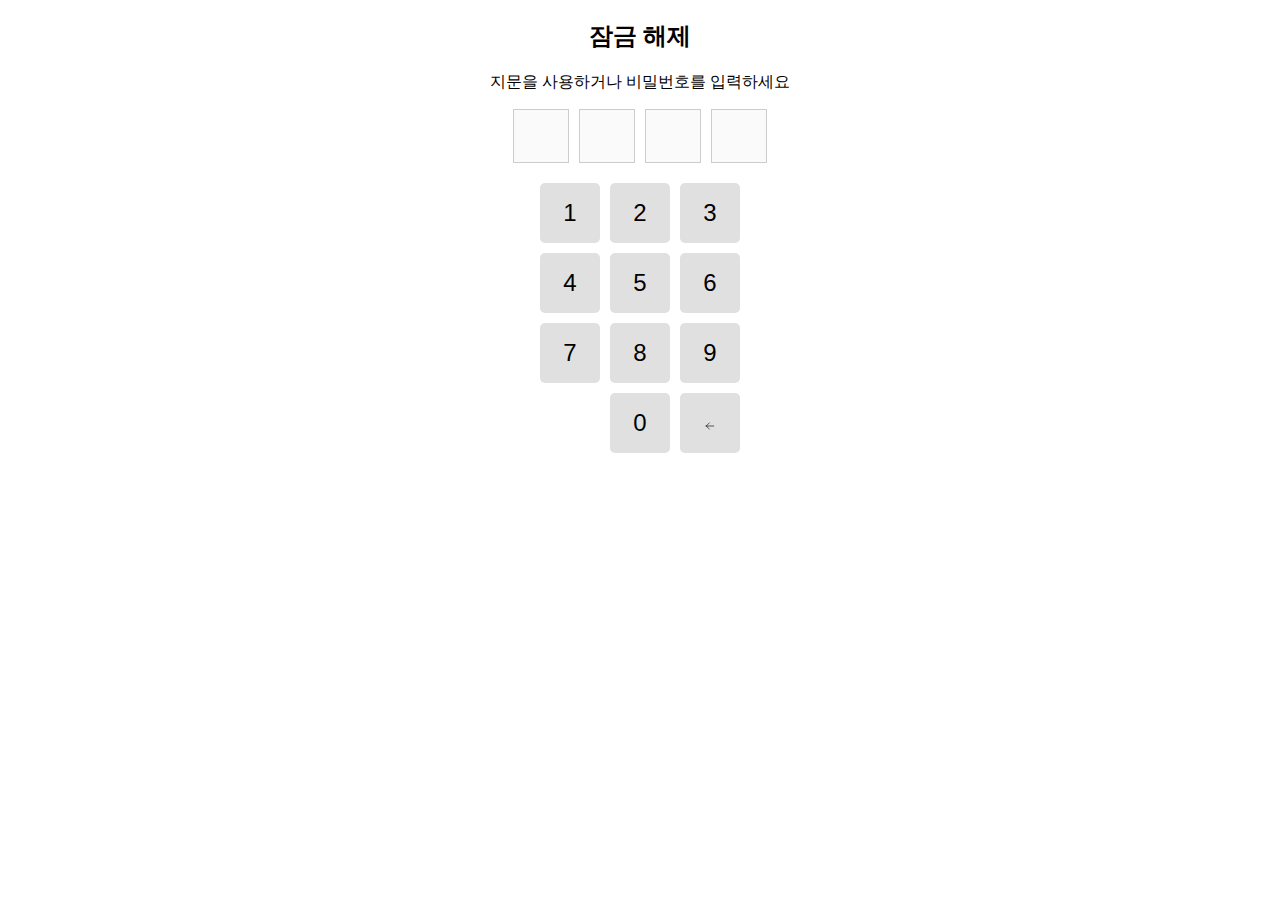
<file: kakao_clone/html/lock.html>
<!DOCTYPE html>
<html lang="ko">

<head>
    <meta charset="UTF-8">
    <meta name="viewport" content="width=device-width, initial-scale=1.0">
    <title>잠금 해제</title>
    <link rel="stylesheet" href="../css/lockStyle.css">
</head>

<body>
    <!-- 카카오톡 잠금 화면 -->
    <div class="lockscreen">
        <!-- 카카오톡 로고 -->
        <h2>잠금 해제</h2>
        <p>지문을 사용하거나 비밀번호를 입력하세요</p>
        <!-- 잠금 폼 -->
        <form action="/look" method="post">
            <div class="password-container">
                <!-- 비밀번호 입력창-->
                <input type="password" maxlength="1" disabled>
                <input type="password" maxlength="1" disabled>
                <input type="password" maxlength="1" disabled>
                <input type="password" maxlength="1" disabled>
            </div>
             <!-- 숫자키패드 -->
             <div class="key-pad">
                <div class="number-pad">
                    <button type="button" class="number">1</button>
                    <button type="button" class="number">2</button>
                    <button type="button" class="number">3</button>
                    <button type="button" class="number">4</button>
                    <button type="button" class="number">5</button>
                    <button type="button" class="number">6</button>
                    <button type="button" class="number">7</button>
                    <button type="button" class="number">8</button>
                    <button type="button" class="number">9</button>
                    <button type="button" class="number" style="visibility: hidden;"></button> <!-- 빈 공간 -->
                    <button type="button" class="number">0</button>
                    <button type="button" class="clear">
                        <svg xmlns="http://www.w3.org/2000/svg" fill="none" viewBox="0 0 24 24"
                             stroke-width="1.5" stroke="currentColor" class="size-6" width="10" height="10">
                            <path stroke-linecap="round" stroke-linejoin="round"
                                  d="M10.5 19.5 3 12m0 0 7.5-7.5M3 12h18" />
                        </svg>
                    </button>
                </div>
            </div>
        </form>
    </div>

</body>

</html>
</file>
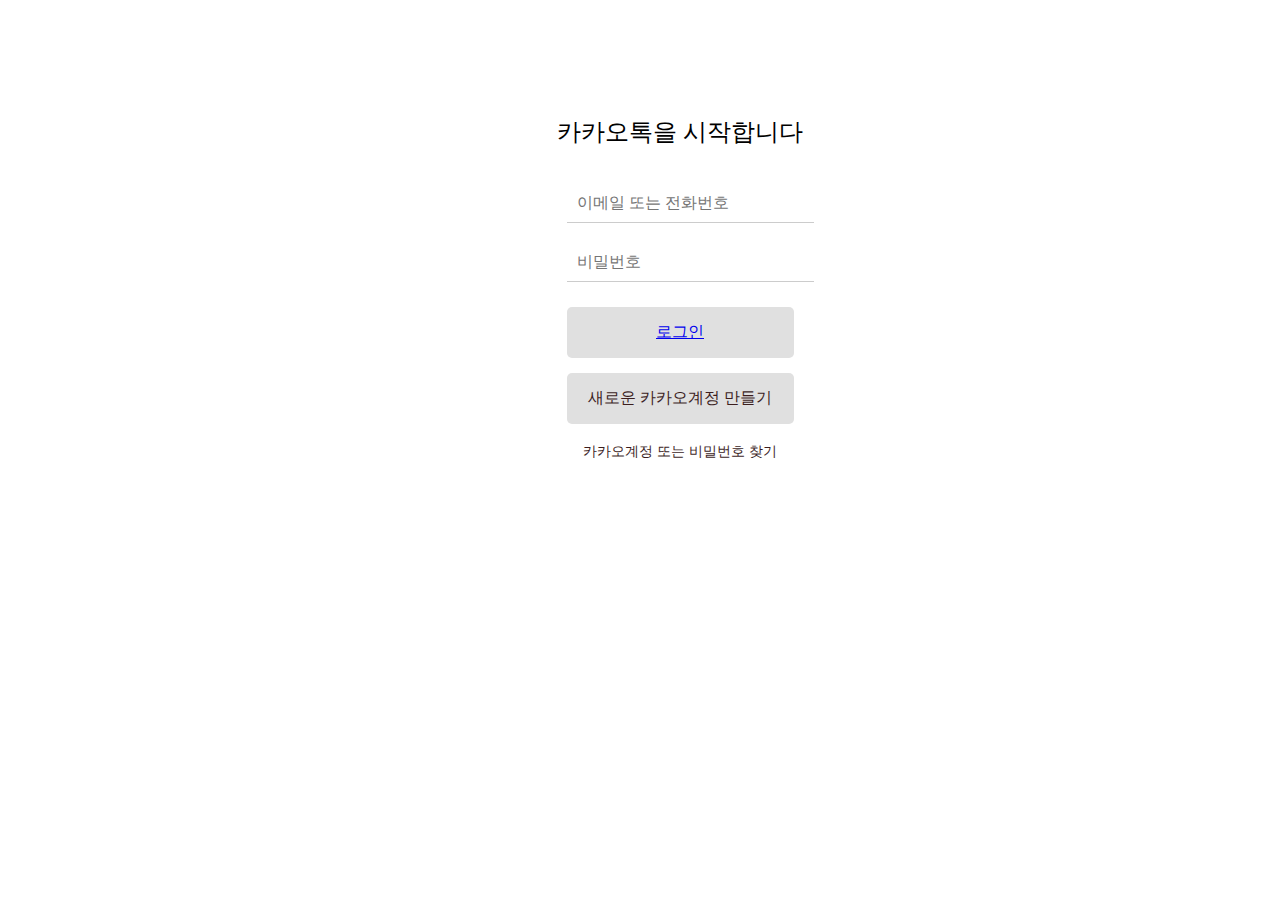
<file: kakao_clone/html/login.html>
<!DOCTYPE html>
<html lang="ko">

<head>
    <meta charset="UTF-8">
    <meta name="viewport" content="width=device-width, initial-scale=1.0">
    <title>카카오톡 로그인</title>
    <link rel="stylesheet" href="../css/resetStyle.css">
    <link rel="stylesheet" href="../css/style.css">
    <link rel="stylesheet" href="../css/loginStyle.css">
</head>

<body>
    <div class="container">
        <div class="logo">
            <h2>카카오톡을 시작합니다</h2>
        </div>
        <form action="#" method="post" class="login-form">
            <div class="input-group">
                <input type="text" id="emailOrPhone" name="emailOrPhone" required placeholder="이메일 또는 전화번호">
            </div>
            <div class="input-group">
                <input type="password" id="password" name="password" required placeholder="비밀번호">
            </div>
            <div class="button-group">
                <button type="submit" class="login-btn"><a href="friends.html">로그인</a></button>
            </div><!--나중에 수정해야함-->
            <div class="button-group">
                <button type="button" class="signup-btn">새로운 카카오계정 만들기</button>
            </div>
        </form>
        <div class="additional-links">
            <a href="#">카카오계정 또는 비밀번호 찾기</a>
        </div>
    </div>
</body>

</html>
</file>
<file: kakao_clone/css/lockStyle.css>
/* 카카오톡 잠금 화면 스타일 */
.lockscreen {
  text-align: center;
}

/* 비밀번호 입력창 */
.password-container {
  display: flex;
  justify-content: center; /*가로축 기준 정렬*/
  margin-bottom: 20px;
}

.password-container input {
  width: 50px;
  height: 50px;
  font-size: 24px;
  text-align: center;
  border: 1px solid #ccc;
  margin: 0 5px;
}

/* 숫자키패드 */
.key-pad {
  display: flex;
  flex-direction: column;
  align-items: center;
}

.number-pad {
  display: grid;
  grid-template-columns: repeat(3, 1fr);
  gap: 10px;
}

/* 버튼 */
.number,
.clear {
  width: 60px;
  height: 60px;
  font-size: 24px;
  cursor: pointer;
  background-color: #e0e0e0;
  border: none;
  border-radius: 5px;
  transition: background-color 0.3s;
}

.number:hover,
.clear:hover {
  background-color: yellow;
}
</file>
<file: kakao_clone/css/style.css>
/* Header */
.header {
  position: fixed;
  height: 70px;
  top: 0;
  left: 0;
  right: 0;
  padding: 10px;
  display: flex;
  background-color: white;
  justify-content: space-between;
  font-family: "Nanum Gothic", sans-serif;
  align-items: center;
  z-index: 1000;
}

body {
  position: relative;
  font-family: "Nanum Gothic", sans-serif;
  padding-top: 70px;
  padding-bottom: 70px;
  margin: 10px;
}

h1 {
  font-size: 30px;
}
.friends__AD {
  display: flex;
  padding: 20px;
}

/* 프로필 사진창관련 */
.friend .friend__profile {
  width: 50px;
  height: 50px;
  border-radius: 38%; /* 프로필 이미지의 모서리를 둥글게 */
  margin-top: 10px;
  margin-bottom: 10px;
}

.friend__profile {
  width: 50px;
  height: 50px;
}

.friend .friend__column {
  display: flex;
  align-items: center;
}

.friend__column .friend__profile {
  margin-right: 20px;
}

/* 친구 이름-상태창 */
.friend__content .friend__name {
  display: flex;
  margin-bottom: 10px;
  font-size: 20px;
  font-weight: 500;
}

.friend__content {
  font-size: 14px;
}

.friend__content .friend__status {
  font-size: 12px;
}

.friends__star,
.friends__channel,
.friends__brithday {
  border-bottom: 1px solid #e0e0e0; /* 하단 경계선 */
  padding-bottom: 10px;
  margin-bottom: 20px;
}

/*하단 nav에 대한 수정*/
.bottom-tabs {
  position: fixed;
  bottom: 0;
  left: 0;
  width: 100%;
  background-color: white;
  display: flex;
  justify-content: center; /* 전체 버튼들을 수평 중앙으로 정렬 */
  align-items: center;
  padding: 10px 0;
}

/*버튼에 대한 수정*/
.bottom-tabs button {
  all: unset;
  flex-grow: 1; /* 버튼 간의 간격을 동일하게 유지 */
  text-align: center;
}

.bottom-tabs a {
  display: flex;
  flex-direction: column; /* 아이콘과 텍스트를 세로로 배치 */
  align-items: center;
  text-decoration: none;
  color: black;
}
</file>
<file: kakao_clone/css/loginStyle.css>
/* container */
.container {
  width: 100%;
  padding: 40px;
  background-color: white;
  display: flex;
  flex-direction: column;
  align-items: center;
  justify-content: center;
  box-shadow: none;
  border: none;
}

/* 로고 */
.logo h2 {
  font-size: 24px;
  font-weight: 20px;
  color: black;
  margin-bottom: 30px;
}

/* 로그인 폼 */
.login-form {
  display: flex;
  flex-direction: column;
  align-items: center;
}

/* 입력창 설정 */
.input-group input {
  width: 100%;
  max-width: 600px;
  padding: 10px;
  margin: 10px 0;
  border: none;
  border-bottom: 1px solid #ccc;
  background-color: transparent;
  font-size: 16px;
  outline: none;
}

/* 로그인 및 새로운 카카오계정 만들기 버튼 스타일 */
.button-group {
  width: 100%;
  max-width: 600px;
  margin-top: 15px;
}

.login-btn,
.signup-btn {
  width: 100%;
  padding: 15px;
  border: none;
  border-radius: 5px;
  font-size: 16px;
  cursor: pointer;
  background-color: #e0e0e0;
  color: #3c1e1e;
}

.login-btn:hover,
.signup-btn:hover {
  background-color: rgba(253, 229, 10);
}

/* 추가 링크 스타일 */
.additional-links a {
  font-size: 14px;
  color: #3c1e1e;
  text-decoration: none;
  margin-top: 20px;
  display: inline-block;
}

.additional-links a:hover {
  text-decoration: underline;
}
</file>
<file: kakao_clone/css/resetStyle.css>
/* http://meyerweb.com/eric/tools/css/reset/ 
   v2.0 | 20110126
   License: none (public domain)
*/

html,
body,
div,
span,
applet,
object,
iframe,
h1,
h2,
h3,
h4,
h5,
h6,
p,
blockquote,
pre,
a,
abbr,
acronym,
address,
big,
cite,
code,
del,
dfn,
em,
img,
ins,
kbd,
q,
s,
samp,
small,
strike,
strong,
sub,
sup,
tt,
var,
b,
u,
i,
center,
dl,
dt,
dd,
ol,
ul,
li,
fieldset,
form,
label,
legend,
table,
caption,
tbody,
tfoot,
thead,
tr,
th,
td,
article,
aside,
canvas,
details,
embed,
figure,
figcaption,
footer,
header,
hgroup,
menu,
nav,
output,
ruby,
section,
summary,
time,
mark,
audio,
video {
  margin: 0;
  padding: 0;
  border: 0;
  font-size: 100%;
  font: inherit;
  vertical-align: baseline;
}
/* HTML5 display-role reset for older browsers */
article,
aside,
details,
figcaption,
figure,
footer,
header,
hgroup,
menu,
nav,
section {
  display: block;
}
body {
  line-height: 1;
}
ol,
ul {
  list-style: none;
}
blockquote,
q {
  quotes: none;
}
blockquote:before,
blockquote:after,
q:before,
q:after {
  content: "";
  content: none;
}
table {
  border-collapse: collapse;
  border-spacing: 0;
}
</file>
